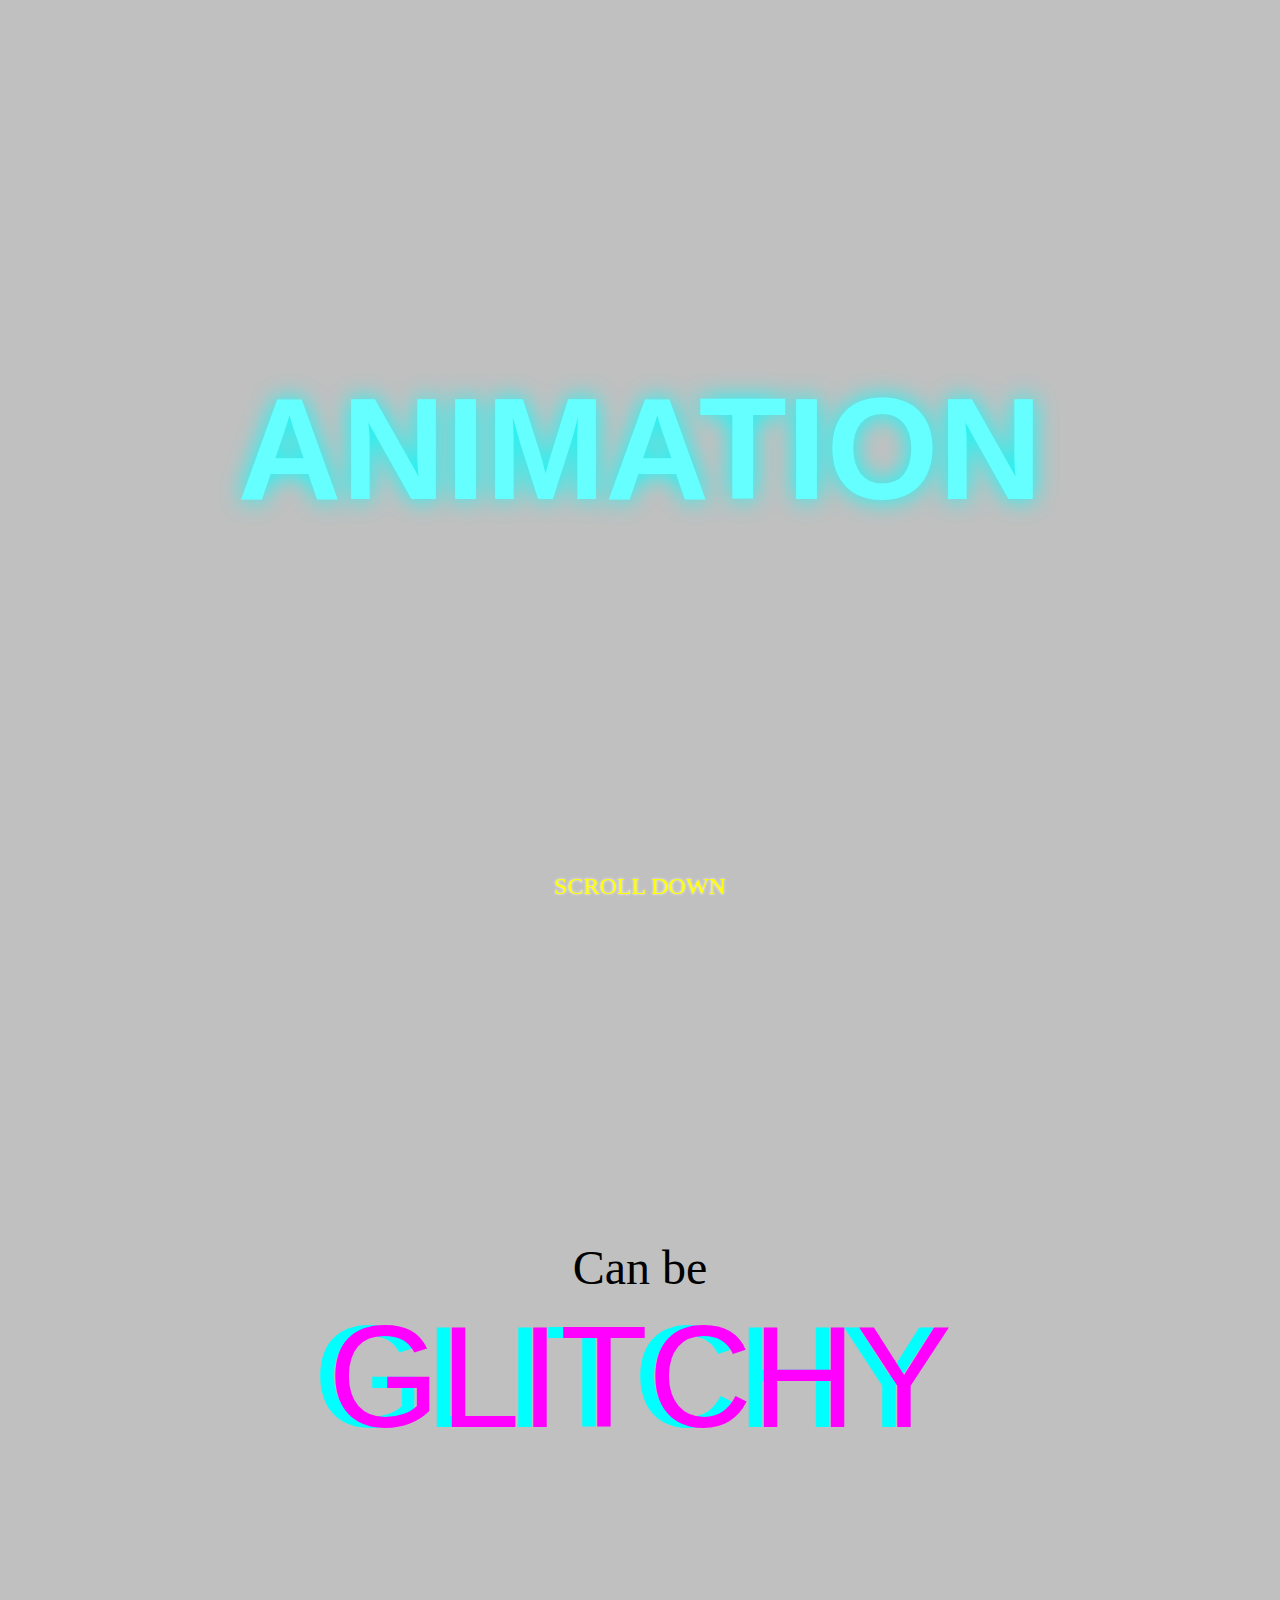
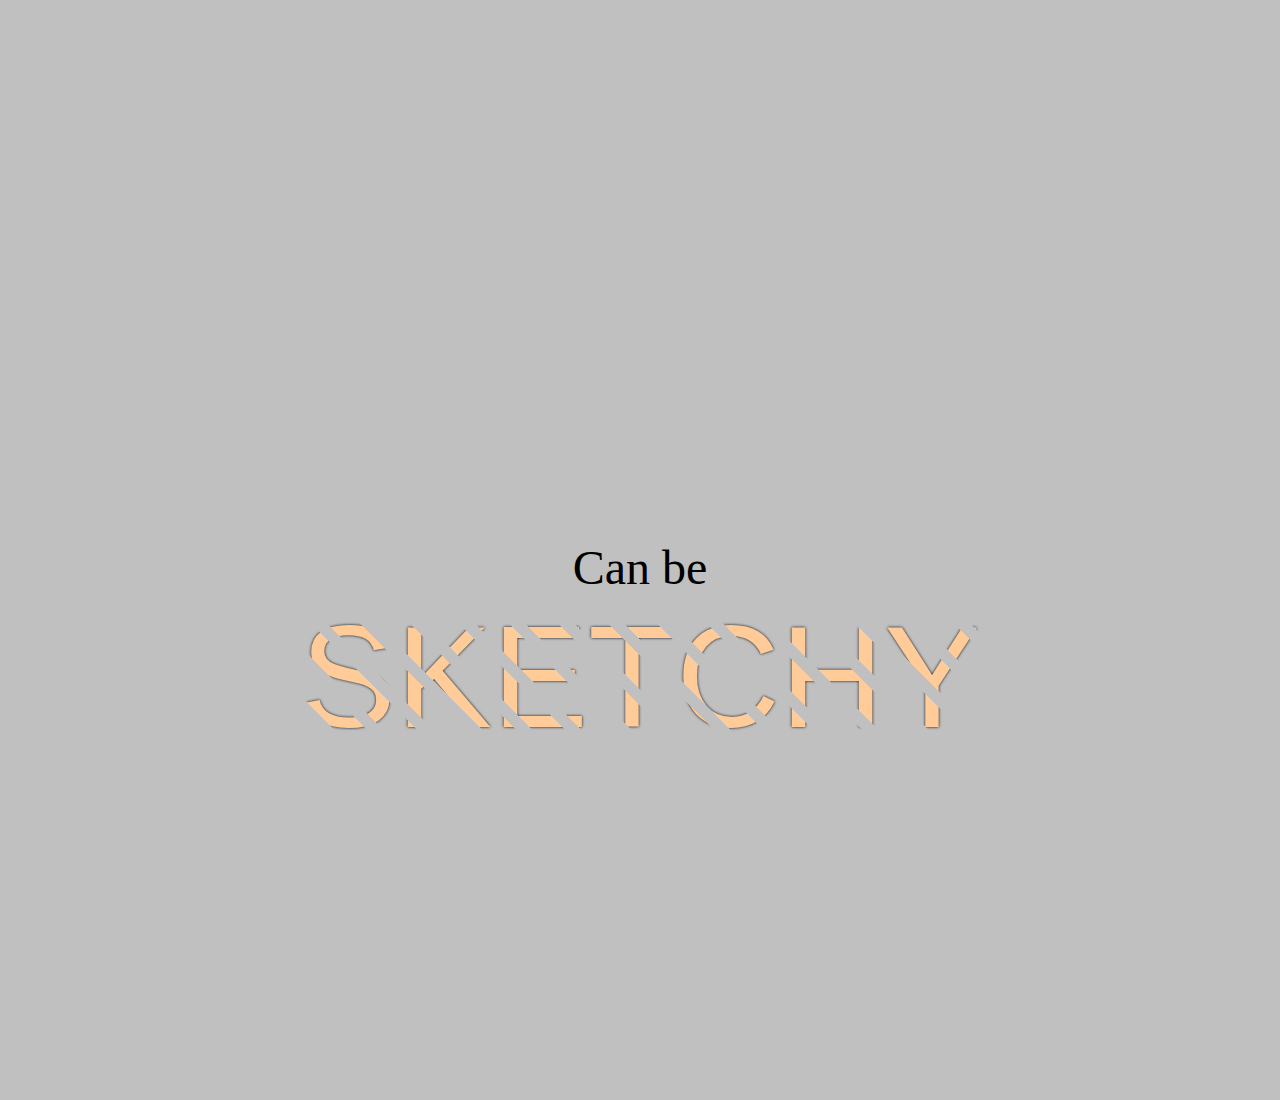
<file: animation-examples/index.html>
<!DOCTYPE html>
<html>
<head>
	<meta charset="utf-8">
	<meta name="viewport" content="width=device-width, initial-scale=1">
	<title>Web Animation Examples</title>
	<link rel="stylesheet" type="text/css" href="glowing.css">
	<link rel="stylesheet" type="text/css" href="glitchy.css">
	<link rel="stylesheet" type="text/css" href="sketch.css">
	<link rel="stylesheet" type="text/css" href="index.css">
</head>
<body>
	<section class="screen">
		<h1 class="glowing">Animation</h1>
	</section>
	<section class="screen">
		<p>Can be</p>
		<p class="glitch">Glitchy</p>
	</section>
	<section class="screen">
		<p>Can be</p>
		<p class="sketch">Sketchy</p>
	</section>
	<p id="note">Scroll Down</p>
</body>
</html>
</file>
<file: animation-examples/glowing.css>
.glowing {
	color: #66ffff;
	font-family: sans-serif;
	font-size: 3em;
	text-transform: uppercase;
	text-shadow: 0px 0px 25px cyan;
	animation-name: glow;
	animation-duration: 2s;
	animation-iteration-count: infinite;
	animation-direction: alternate;
}

@keyframes glow {
  0% {
  	text-shadow: 0px 0px 25px cyan;
  }
  100% {
  	text-shadow: 0px 0px 5px #3399ff;
  }
}
</file>
<file: animation-examples/glitchy.css>
.glitch {
	color: #ff00ff;
	font-family: sans-serif;
	font-size: 3em;
	text-transform: uppercase;
	text-shadow: -15px 0px 0px cyan;
	animation-name: glitch;
	animation-duration: 0.8s;
	animation-iteration-count: infinite;
	animation-direction: forward;
	animation-timing-function: steps(1, end);
}

@keyframes glitch {
	0% {
		text-shadow: -10px 0px 0px cyan;
	}
	5% {
		text-shadow: -10px 5px 0px limegreen;
	}
	15% {
		text-shadow: 0px 5px 0px cyan;
	}
	25% {
		text-shadow: 10px 0px 0px red;
	}
	30% {
		text-shadow: -10px 0px 0px limegreen;
	}
	40% {
		text-shadow: 5px -5px 0px cyan;
	}
	60% {
		text-shadow: 0px 5px 0px red;
	}
	75% {
		text-shadow: -5px 0px 0px cyan;
	}
	90% {
		text-shadow: 10px 0px 0px limegreen;
	}
}
</file>
<file: animation-examples/sketch.css>
.sketch {
	color: #ffcc99;
	font-family: sans-serif;
	font-size: 3em;
	text-transform: uppercase;
	text-shadow: 0px 0px 3px black;
	-webkit-mask-image: repeating-linear-gradient(45deg, transparent 0px 11px, black 11px 35px);
	mask-image: repeating-linear-gradient(45deg, transparent 0px 11px, black 11px 35px);
	animation-name: sketch;
	animation-duration: 1s;
	animation-iteration-count: infinite;
	animation-direction: alternate;
}

@keyframes sketch {
	0% {
		-webkit-mask-image: repeating-linear-gradient(45deg, transparent 0px 11px, black 11px 35px);
		mask-image: repeating-linear-gradient(45deg, transparent 0px 11px, black 11px 35px);
	}
	25% {
		-webkit-mask-image: repeating-linear-gradient(45deg, transparent 0px 15px, black 15px 35px);
		mask-image: repeating-linear-gradient(45deg, transparent 0px 15px, black 15px 35px);
	}
	50% {
		-webkit-mask-image: repeating-linear-gradient(45deg, transparent 0px 19px, black 19px 35px);
		mask-image: repeating-linear-gradient(45deg, transparent 0px 19px, black 19px 35px);
	}
	75% {
		-webkit-mask-image: repeating-linear-gradient(45deg, transparent 0px 23px, black 23px 35px);
		mask-image: repeating-linear-gradient(45deg, transparent 0px 23px, black 23px 35px);
	}
	100% {
		-webkit-mask-image: repeating-linear-gradient(45deg, transparent 0px 28px, black 28px 35px);
		mask-image: repeating-linear-gradient(45deg, transparent 0px 28px, black 28px 35px);
	}
}
</file>
<file: animation-examples/index.css>
* {
	margin: 0;
	padding: 0;
}

body {
	background-color: silver;
	text-align: center;
	scroll-behavior: smooth;
}

.screen {
	display: flex;
	flex-direction: column;
	align-items: center;
	justify-content: center;
	height: 100vh;
	font-size: 3em;
}

#note {
	position: fixed;
	bottom: 0;
	left: 0;
	right: 0;
	font-size: 1.5em;
	color: yellow;
	text-shadow: 0px 0px 3px white;
	text-transform: uppercase;
	animation-name: jump;
	animation-duration: 10s;
	animation-iteration-count: infinite;
	animation-timing-function: cubic-bezier(0.0, 0.3, 0.3, 1.0);
}

@keyframes jump {
  0% {
  	bottom: 0;
  }
  93% {
  	bottom: 0;
  }
  96% {
  	bottom: 3%;
  }
  100% {
  	bottom: 0;
  }
}
</file>
